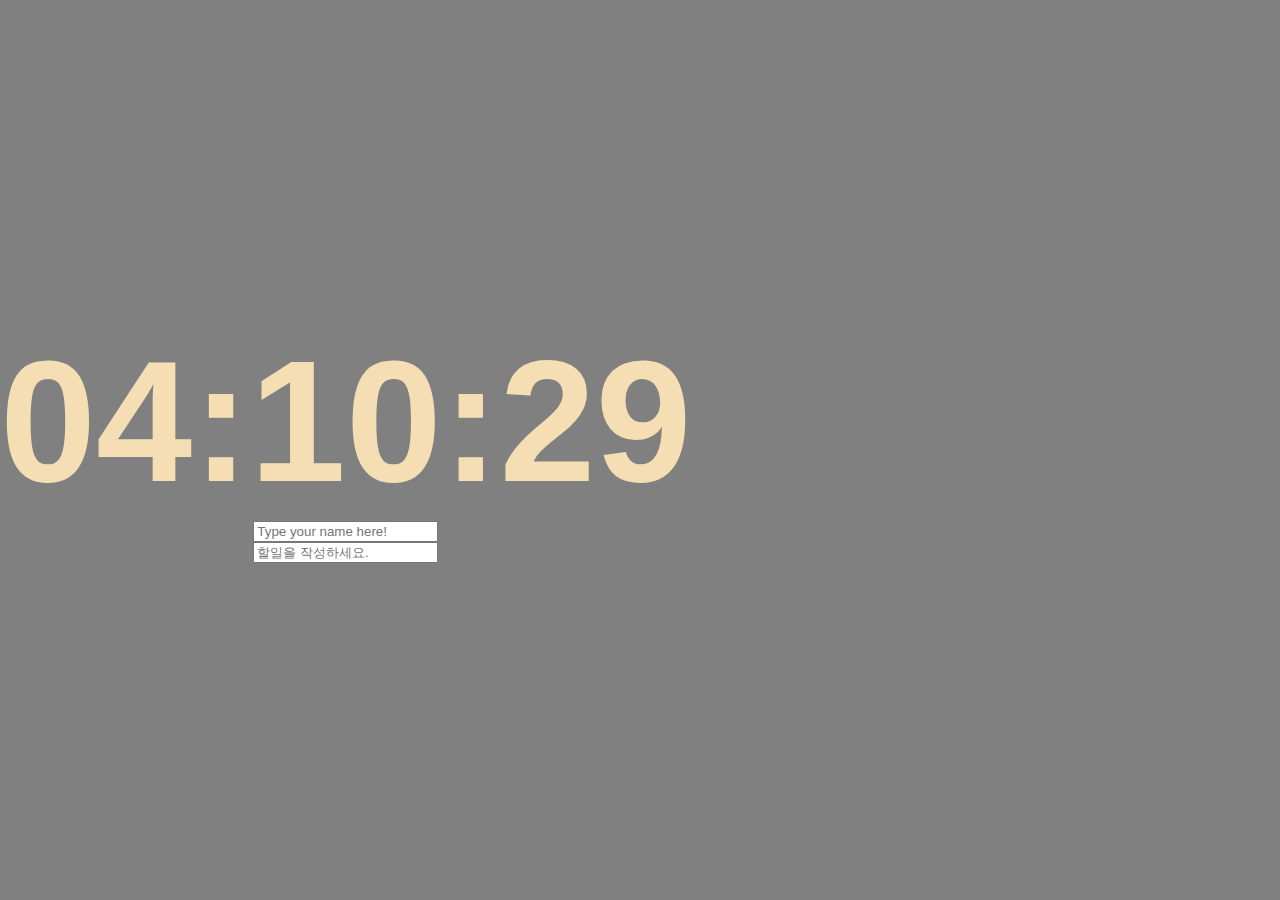
<file: 13_May_2020_Study_JS/index.html>
<!DOCTYPE html>
<html lang="KO">

<head>
    <meta charset="UTF-8">
    <meta name="viewport" content="width=device-width, initial-scale=1.0">
    <link rel="stylesheet" href="css/style.css">
    <title>13_May_2020_Study_JS</title>
</head>

<body>
    <section class="center">
        <div class="js-clock clock">
            <h2 class="clock__text">00:00:00</h2>
        </div>
        <div class="js-name name"></div>
        <!--todoList-->
        <div>
            <form class="js-to-do to-do">
                <input class="js-add-to-do to-do__add-to-do" placeholder="할일을 작성하세요." type="text" />
            </form>
            <ul class="js-list list">
            </ul>
        </div>



    </section>


    <div class="js-location location">
        <span class="location__text">
        </span>
    </div>

    <!-- 날씨, 지역 -->

    </div>
    <div class="js-weather weather">
        <span class="weather__text"></span>
        <span class="sunrise__text"></span>
    </div>



    <script src="js/todo.js"></script>
    <script src="js/weather.js"></script>
    <script src="js/hello.js"></script>
    <script src="js/clock.js"></script>
    <script src="js/background.js"></script>
</body>

</html>
</file>
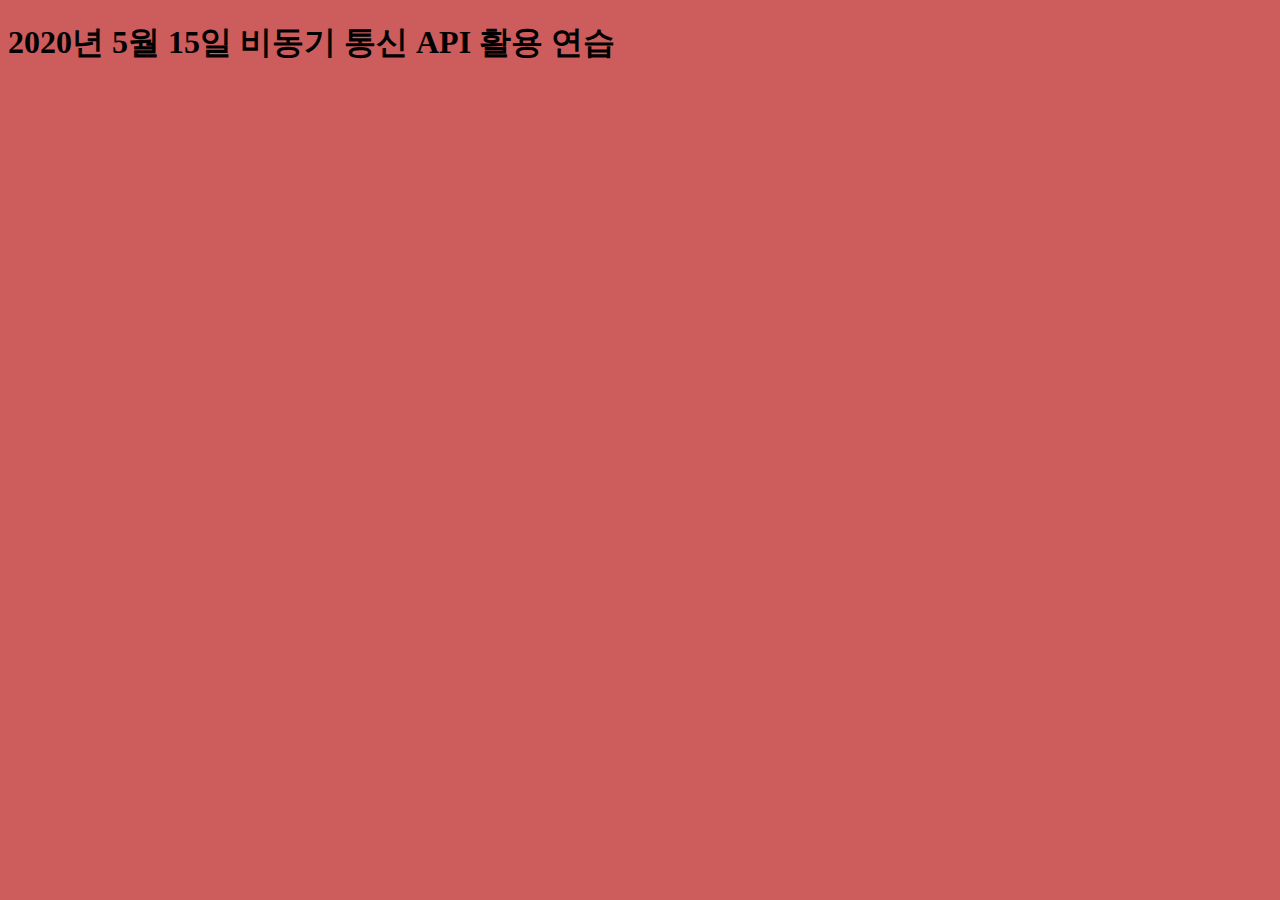
<file: 15_MAY_2020_Async_API_Practice/index.html>
<!DOCTYPE html>
<html lang="en">
<head>
    <meta charset="UTF-8">
    <meta name="viewport" content="width=device-width, initial-scale=1.0">
    <title>15_May_2020_Async_API_Practice</title>
    <link rel="stylesheet" href="css/style.css">
</head>
<body>
<div class="bodyWrapper">
    <h1>2020년 5월 15일 비동기 통신 API 활용 연습</h1>
</div>

<script src="js/practice.js"></script>
</body>
</html>
</file>
<file: 13_May_2020_Study_JS/css/style.css>
/* index css  */

@import "main.css"
</file>
<file: 15_MAY_2020_Async_API_Practice/css/style.css>
@import "main.css"
</file>
